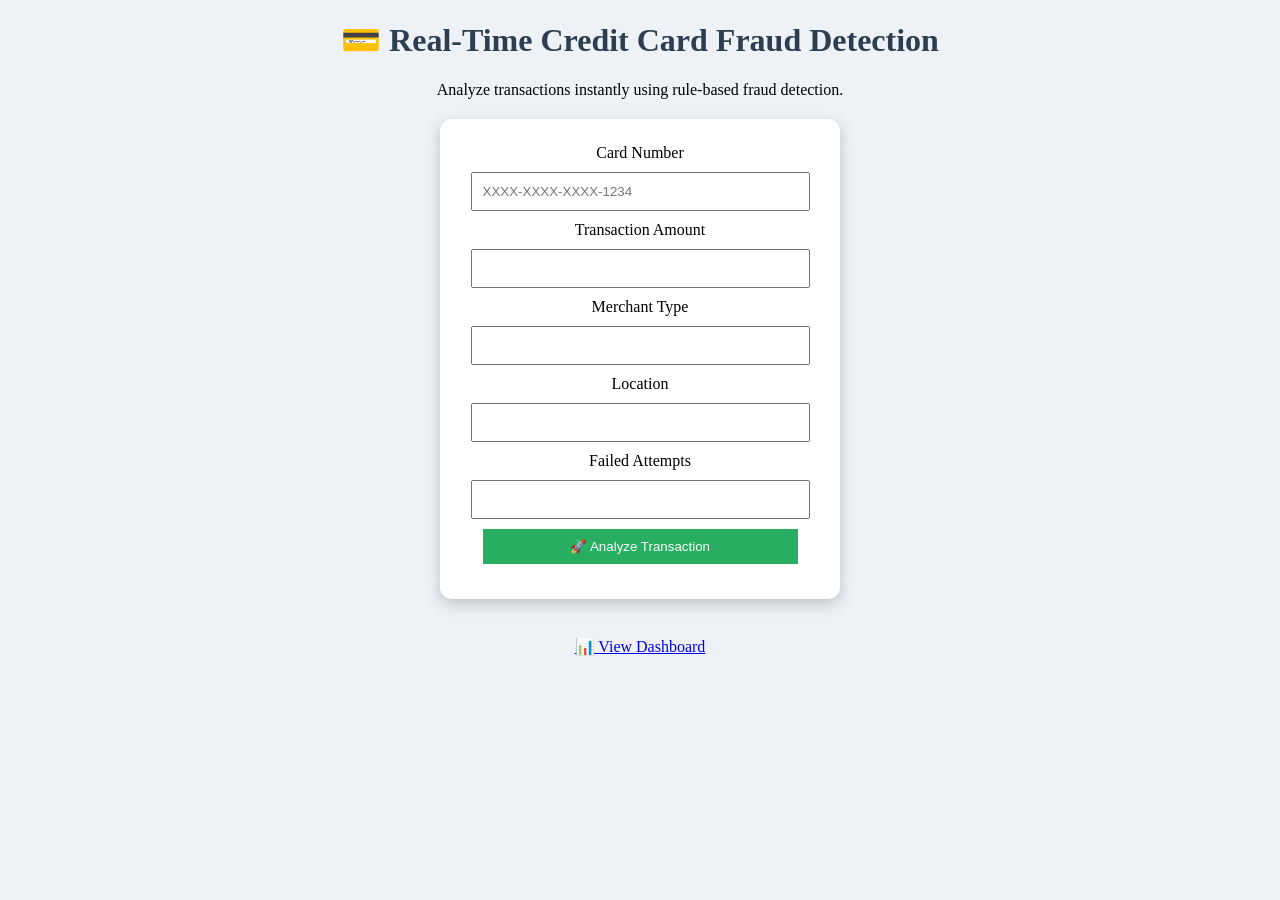
<file: templates/index.html>
<!DOCTYPE html>
<html>
<head>
    <title>Real-Time Fraud Detection</title>
    <link rel="stylesheet" href="/static/style.css">
</head>
<body>

<h1>💳 Real-Time Credit Card Fraud Detection</h1>

<p>Analyze transactions instantly using rule-based fraud detection.</p>

<form action="/analyze" method="POST">

    <label>Card Number</label>
    <input type="text" name="card" placeholder="XXXX-XXXX-XXXX-1234" required>

    <label>Transaction Amount</label>
    <input type="number" name="amount" required>

    <label>Merchant Type</label>
    <input type="text" name="merchant" required>

    <label>Location</label>
    <input type="text" name="location" required>

    <label>Failed Attempts</label>
    <input type="number" name="failed_attempts" required>

    <button type="submit">🚀 Analyze Transaction</button>

</form>

<br>
<a href="/dashboard">📊 View Dashboard</a>

</body>
</html>
</file>
<file: static/style.css>
body {
    font-family: 'Segoe UI';
    text-align: center;
    background: #eef2f7;
}

h1 {
    color: #2c3e50;
}

form {
    background: white;
    padding: 25px;
    margin: 20px auto;
    width: 350px;
    border-radius: 12px;
    box-shadow: 0px 5px 15px rgba(0,0,0,0.2);
}

input, button {
    display: block;
    width: 90%;
    margin: 10px auto;
    padding: 10px;
}

button {
    background: #27ae60;
    color: white;
    border: none;
    cursor: pointer;
}

button:hover {
    background: #219150;
}

table {
    margin: auto;
    background: white;
    padding: 10px;
}

/* Fraud Meter */
.meter {
    width: 300px;
    height: 25px;
    background: #ddd;
    margin: auto;
    border-radius: 20px;
    overflow: hidden;
}

.meter-fill {
    height: 100%;
    background: linear-gradient(to right, green, yellow, red);
}
</file>
